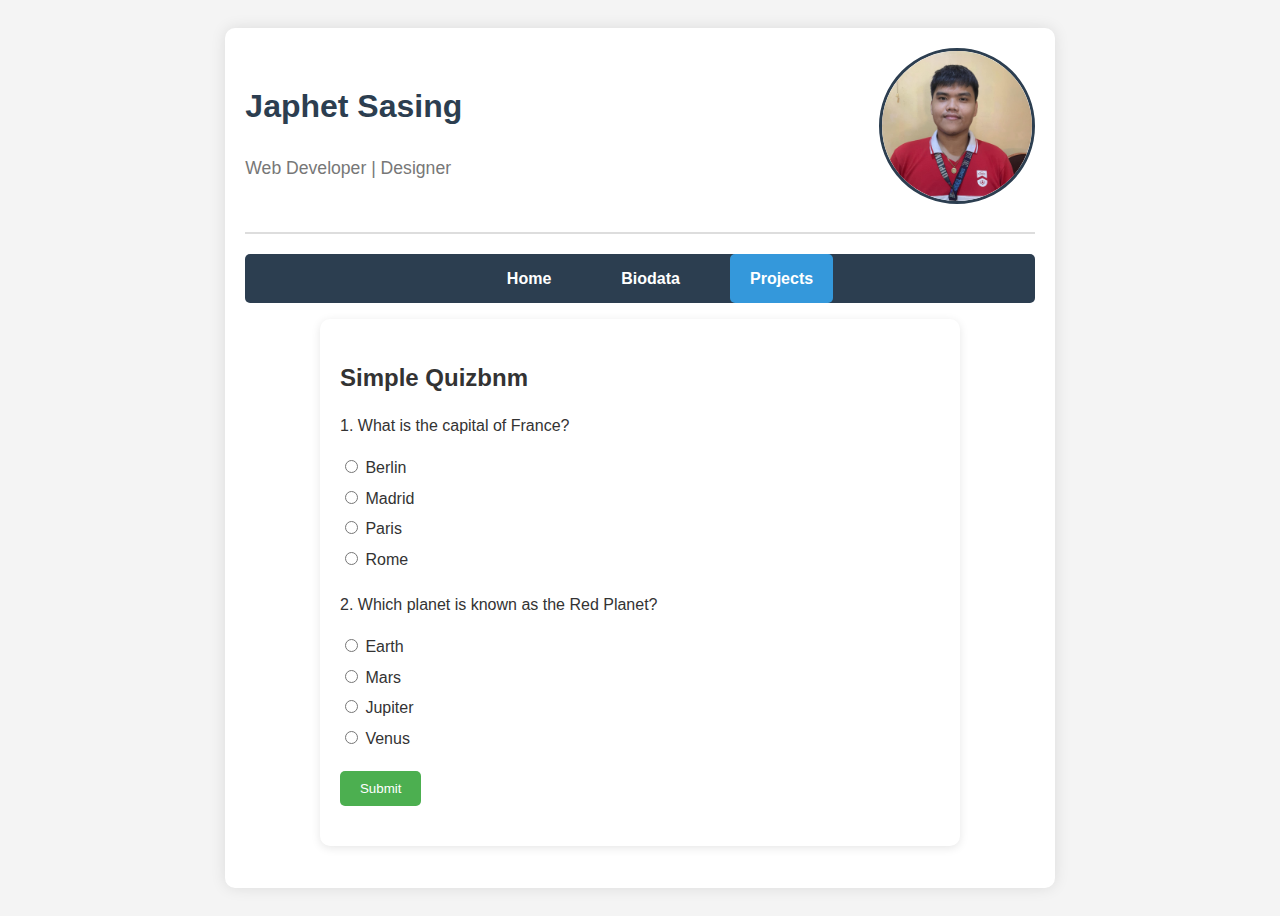
<file: projects.html>
<!DOCTYPE html>
<html lang="en">
<head>
  <meta charset="UTF-8">
  <title>Quiz Appsssss</title>
  <link rel="stylesheet" href="projects.css ">
 
</head>
<body>
     <div class="page-wrapper">
          <div class="side-filler"></div>
          <div class="main-content">
    <header>
              
              <div class="topbar">
                <div class="leftbar">
                <h1>Japhet Sasing</h1>
                <p>Web Developer | Designer</p>
                </div>
                <div class="rightbar">
                  <img height="150px"; width="150px" src="b8739cfc-6855-4bb3-8210-86448fbea6bc.jpg" alt="pic">
                </div>
            </div>
              <nav>
              <ul>
                  <li><a href="index.html">Home</a></li>
                  <li><a href="biodata.html">Biodata</a></li>
                  <li><a class="active" href="#Prjocets">Projects</a></li>
              </ul>
              </nav>
            </header>
  <div class="quiz-container">
    <h2>Simple Quizbnm

    </h2>
    <form id="quizForm">
      <div class="question">
        <p>1. What is the capital of France?</p>
        <label><input type="radio" name="q1" value="a"> Berlin</label>
        <label><input type="radio" name="q1" value="b"> Madrid</label>
        <label><input type="radio" name="q1" value="c"> Paris</label>
        <label><input type="radio" name="q1" value="d"> Rome</label>
      </div>
      <div class="question">
        <p>2. Which planet is known as the Red Planet?</p>
        <label><input type="radio" name="q2" value="a"> Earth</label>
        <label><input type="radio" name="q2" value="b"> Mars</label>
        <label><input type="radio" name="q2" value="c"> Jupiter</label>
        <label><input type="radio" name="q2" value="d"> Venus</label>
      </div>
      <button type="submit">Submit</button>
    </form>
    <div id="result"></div>
  </div>

  <!-- Optional JavaScript -->
  <script>
    document.getElementById('quizForm').addEventListener('submit', function(e) {
      e.preventDefault();
      let score = 0;
      const answers = {
        q1: 'c',
        q2: 'b'
      };

      for (let key in answers) {
        const selected = document.querySelector(`input[name="${key}"]:checked`);
        if (selected && selected.value === answers[key]) {
          score++;
        }
      }

      document.getElementById('result').textContent = `Your score: ${score}/2`;
    });
  </script>
     </div>
          <div class="side-filler"></div>
        </div>
</body>
</html>
</file>
<file: projects.css>
body {
  font-family: 'Segoe UI', Tahoma, Geneva, Verdana, sans-serif;
  background-color: #f4f4f4;
  color: #333;
  line-height: 1.6;
}

.page-wrapper {
  display: flex;
  flex-direction: row;
  min-height: 100vh;
}

.side-filler {
  flex: 1;
}

.main-content {
  flex: 4;
  padding: 20px;
  background-color: white;
  box-shadow: 0 0 15px rgba(0,0,0,0.1);
  margin: 20px;
  border-radius: 10px;
}

.topbar {
  display: flex;
  justify-content: space-between;
  align-items: center;
  padding-bottom: 20px;
  border-bottom: 2px solid #ddd;
}

.leftbar h1 {
  font-size: 2em;
  color: #2c3e50;
}

.leftbar p {
  font-size: 1.1em;
  color: #777;
}

.rightbar img {
  border-radius: 50%;
  object-fit: cover;
  border: 3px solid #2c3e50;
}

header ul {
  list-style: none;
  display: flex;
  justify-content: center;
  background-color: #2c3e50;
  margin-top: 20px;
  border-radius: 5px;
}

header ul li {
  margin: 0 15px;
}

header ul li a {
  color: white;
  text-decoration: none;
  font-weight: bold;
  padding: 12px 20px;
  display: inline-block;
  transition: background 0.3s, color 0.3s;
}

header ul li a:hover,
header ul li a.active {
  background-color: #3498db;
  border-radius: 5px;
}

/* Sections */
section {
  margin-top: 40px;
}

section h2 {
  font-size: 1.8em;
  color: #2c3e50;
  margin-bottom: 10px;
  border-left: 5px solid #3498db;
  padding-left: 10px;
}

section p {
  font-size: 1.1em;
  color: #555;
  margin-top: 10px;
}

/* Contact links */
.contact a {
  color: #3498db;
  text-decoration: none;
}

.contact a:hover {
  text-decoration: underline;
}

/* Responsive */
@media (max-width: 768px) {
  .topbar {
    flex-direction: column;
    align-items: center;
    text-align: center;
  }

  .side-filler {
    display: none;
  }

  .main-content {
    flex: 1;
    margin: 10px;
  }

  header ul {
    flex-direction: column;
  }

  header ul li {
    margin: 10px 0;
  }
}
/*Quiz Form*/
    .quiz-container {
      background: #fff;
      padding: 20px;
      max-width: 600px;
      margin: auto;
      border-radius: 10px;
      box-shadow: 0 2px 10px rgba(0,0,0,0.1);
    }
    h2 {
      margin-bottom: 10px;
    }
    .question {
      margin-bottom: 20px;
    }
    label {
      display: block;
      margin: 5px 0;
    }
    button {
      padding: 10px 20px;
      background: #4CAF50;
      color: white;
      border: none;
      border-radius: 5px;
      cursor: pointer;
    }
    #result {
      margin-top: 20px;
      font-weight: bold;
    }
    h1 {
        font-size: 20px;
    }
</file>
